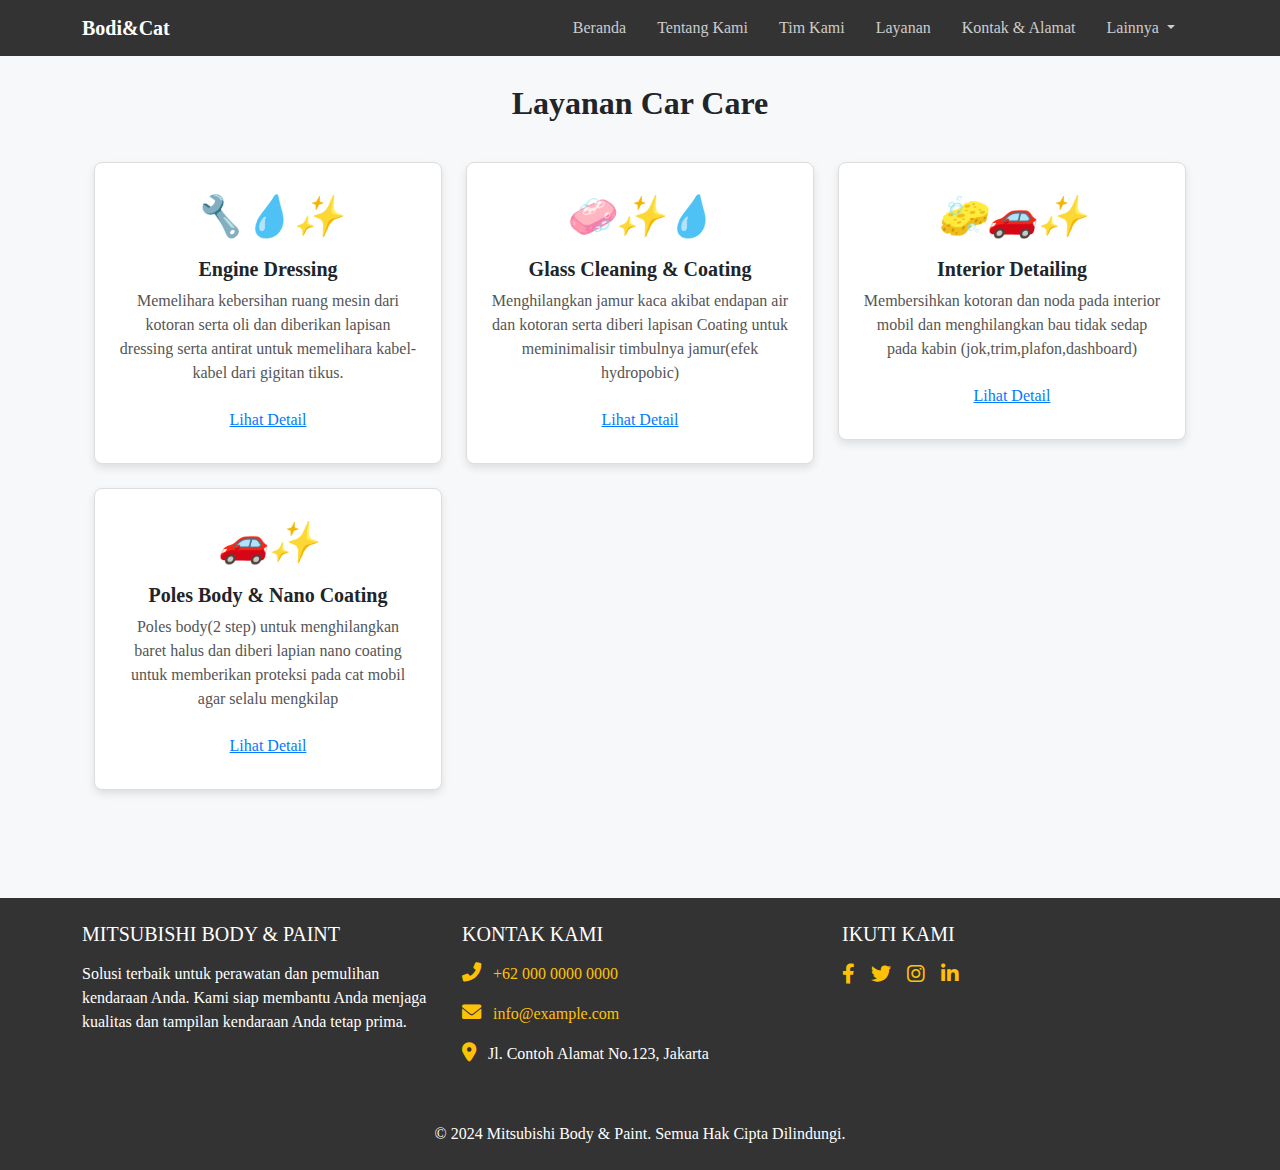
<file: carcare.html>
<!DOCTYPE html>
<html lang="en">
<head>
    <meta charset="UTF-8">
    <meta name="viewport" content="width=device-width, initial-scale=1.0">
    <title>Layanan Car Care - Mitsubishi Body and Paint</title>
    <!-- Bootstrap CSS -->
    <link rel="stylesheet" href="https://cdnjs.cloudflare.com/ajax/libs/font-awesome/6.0.0-beta3/css/all.min.css">
    <link href="https://cdn.jsdelivr.net/npm/bootstrap@5.3.0/dist/css/bootstrap.min.css" rel="stylesheet">
    <!-- Custom CSS -->
    <style>
        body{
    font-family: 'Times New Roman', Times, serif;
    font-size: 18;
}
        .navbar {
    background-color: #333;
}
.navbar-brand {
    font-weight: bold;
    color: #fff;
}
.navbar-brand:hover {
    color: #fff;
}
.nav-link {
    color: #ccc !important;
    margin-right: 15px;
}
.nav-link:hover {
    color: #fff !important;
}
.btn-cta {
    background-color: #ff4d4d;          
    color: #fff;
    border-radius: 20px;
    padding: 8px 16px;
    transition: background-color 0.3s;
}
.btn-cta:hover {
    background-color: #e63946;
}
        /* Styling section */
        .car-care-section {
            padding: 60px 0;
            background-color: #f7f8fa;
        }
        .car-care-section h2 {
            font-weight: bold;
            margin-bottom: 40px;
            text-align: center;
        }
        .service-card {
            border: 1px solid #ddd;
            border-radius: 8px;
            background-color: #fff;
            box-shadow: 0 4px 8px rgba(0, 0, 0, 0.1);
            padding: 20px;
            transition: transform 0.3s ease;
        }
        .service-card:hover {
            transform: translateY(-10px);
        }
        .service-card i {
            font-size: 40px;
            color: #007bff;
            margin-bottom: 15px;
        }
        .service-card h5 {
            font-weight: bold;
            margin-top: 10px;
        }
        .service-card p {
            color: #555;
        }
        .service-btn {
            color: #007bff;
            text-decoration: underline;
        }
       /* Teks dan ikon sosial media */
/* Style dasar footer */
.footer {
    background-color: #333;
    color: #ffffff;
    padding: 40px 0;
}
/* Ikon kontak */
.footer .contact-info i {
    font-size: 1.2rem;
    color: #ffc107;
    transition: color 0.3s ease;
}
/* Animasi hover ikon */
.footer .contact-info i:hover {
    color: #ffffff;
}
/* Teks dan ikon sosial media */
.footer a {
    color: #ffc107;
    text-decoration: none;
    transition: color 0.3s ease;
}
.footer a:hover {
    color: #ffffff;
}
    </style>
</head>
<body>
    <!-- Navbar Section -->
    <nav class="navbar navbar-expand-lg navbar-dark fixed-top">
        <div class="container">
            <!-- Brand/Logo -->
            <a class="navbar-brand" href="index.html"> Bodi&Cat</a>

            <!-- Toggler for mobile view -->
            <button class="navbar-toggler" type="button" data-bs-toggle="collapse" data-bs-target="#navbarNav"
                aria-controls="navbarNav" aria-expanded="false" aria-label="Toggle navigation">
                <span class="navbar-toggler-icon"></span>
            </button>

            <!-- Navbar Links -->
            <div class="collapse navbar-collapse" id="navbarNav">
                <ul class="navbar-nav ms-auto">
                    <li class="nav-item">
                        <a class="nav-link active" aria-current="page" href="index.html">Beranda</a>
                    </li>
                    <li class="nav-item">
                        <a class="nav-link" href="index.html">Tentang Kami</a>
                    </li>
                    <li class="nav-item">
                        <a class="nav-link" href="index.html">Tim Kami</a>
                    </li>
                    <li class="nav-item">
                        <a class="nav-link" href="index.html">Layanan</a>
                    </li>
                    <li class="nav-item">
                        <a class="nav-link" href="index.html">Kontak & Alamat</a>
                    </li>
                    <!-- Dropdown Menu khusus untuk Karir dan Testimoni -->
                    <li class="nav-item dropdown">
                        <a class="nav-link dropdown-toggle" href="#" id="navbarDropdown" role="button"
                            data-bs-toggle="dropdown" aria-expanded="false">
                            Lainnya
                        </a>
                        <ul class="dropdown-menu" aria-labelledby="navbarDropdown">
                            <li><a class="dropdown-item" href="carcare.html">Layanan Car Care</a></li>
                            <li><a class="dropdown-item" href="mitra&kerjasama.html">Mitra & Kerja Sama</a></li>
                            <li><a class="dropdown-item" href="gallerservis.html">Gallery Service</a></li>
                        </ul>
                    </li>
                </ul>
            </div>
        </div>
    </nav>
    <!-- Layanan Car Care Section -->
    <section id="car-care" class="car-care-section">
        <div class="container p-4">
            <h2>Layanan Car Care</h2>

            <div class="row">
                <!-- Service Item 1 -->
                <div class="col-md-4 mb-4">
                    <div class="service-card text-center p-4">
                        <i class="bi bi-droplet-half">🔧💧✨</i> <!-- Ikon -->
                        <h5>Engine Dressing</h5>
                        <p>Memelihara kebersihan ruang mesin dari kotoran serta oli dan diberikan lapisan
                            dressing serta antirat untuk memelihara kabel-kabel dari gigitan tikus.
                        </p>
                        <button class="btn service-btn" onclick="showServiceDetail('Engine Dressing')">Lihat Detail</button>
                    </div>
                </div>
                <!-- Service Item 2 -->
                <div class="col-md-4 mb-4">
                    <div class="service-card text-center p-4">
                        <i class="bi bi-flower3">🧼✨💧</i> <!-- Ikon -->
                        <h5>Glass Cleaning & Coating</h5>
                        <p>Menghilangkan jamur kaca akibat endapan air dan kotoran serta diberi lapisan Coating
                            untuk meminimalisir timbulnya jamur(efek hydropobic)
                        </p>
                        <button class="btn service-btn" onclick="showServiceDetail('Glass cleaning & Coating')">Lihat Detail</button>
                    </div>
                </div>
                <!-- Service Item 3 -->
                <div class="col-md-4 mb-4">
                    <div class="service-card text-center p-4">
                        <i class="bi bi-brightness-alt-high">🧽🚗✨</i> <!-- Ikon -->
                        <h5>Interior Detailing</h5>
                        <p>Membersihkan kotoran dan noda pada interior mobil dan menghilangkan bau tidak sedap pada kabin 
                            (jok,trim,plafon,dashboard)
                        </p>
                        <button class="btn service-btn" onclick="showServiceDetail('Interior Detailing')">Lihat Detail</button>
                    </div>
                </div>

                <!-- Service Item 4 -->
                <div class="col-md-4 mb-4">
                    <div class="service-card text-center p-4">
                        <i class="bi bi-shield">🚗✨</i> <!-- Ikon -->
                        <h5>Poles Body & Nano Coating</h5>
                        <p>Poles body(2 step) untuk menghilangkan baret halus dan diberi lapian nano coating untuk
                            memberikan proteksi pada cat mobil agar selalu mengkilap
                        </p>
                        <button class="btn service-btn" onclick="showServiceDetail('Poles Body & Nano Coating')">Lihat Detail</button>
                    </div>
                </div>
                
            </div>
        </div>
    </section>

    <!-- Modal for Service Details -->
    <div class="modal fade" id="serviceDetailModal" tabindex="-1" aria-labelledby="serviceDetailModalLabel" aria-hidden="true">
        <div class="modal-dialog modal-dialog-centered">
            <div class="modal-content">
                <div class="modal-header">
                    <h5 class="modal-title" id="serviceDetailModalLabel">Detail Layanan</h5>
                    <button type="button" class="btn-close" data-bs-dismiss="modal" aria-label="Close"></button>
                </div>
                <div class="modal-body" id="serviceDetailContent">
                    <!-- Detail Layanan akan dimasukkan secara dinamis di sini -->
                </div>
                <div class="modal-footer">
                    <button type="button" class="btn btn-secondary" data-bs-dismiss="modal">Tutup</button>
                </div>
            </div>
        </div>
    </div>
    <footer class="footer mt-auto py-4">
        <div class="container">
            <div class="row text-center text-md-start">
                <!-- Kolom logo dan deskripsi singkat -->
                <div class="col-md-4 mb-4" id="kontak">
                    <h5 class="text-uppercase mb-3">Mitsubishi Body & Paint</h5>
                    <p>Solusi terbaik untuk perawatan dan pemulihan kendaraan Anda. Kami siap membantu Anda menjaga kualitas dan tampilan kendaraan Anda tetap prima.</p>
                </div>
    
                <!-- Kolom kontak -->
                <div class="col-md-4 mb-4 contact-info">
                    <h5 class="text-uppercase mb-3">Kontak Kami</h5>
                    <p><i class="fas fa-phone-alt me-2"></i> <a href="tel:+62000000000">+62 000 0000 0000</a></p>
                    <p><i class="fas fa-envelope me-2"></i> <a href="mailto:info@example.com">info@example.com</a></p>
                    <p><i class="fas fa-map-marker-alt me-2"></i> Jl. Contoh Alamat No.123, Jakarta</p>
                </div>
    
                <!-- Kolom media sosial -->
                <div class="col-md-4 mb-4">
                    <h5 class="text-uppercase mb-3">Ikuti Kami</h5>
                    <div class="d-flex justify-content-center justify-content-md-start">
                        <a href="#" class="me-3"><i class="fab fa-facebook-f fa-lg"></i></a>
                        <a href="#" class="me-3"><i class="fab fa-twitter fa-lg"></i></a>
                        <a href="#" class="me-3"><i class="fab fa-instagram fa-lg"></i></a>
                        <a href="#" class="me-3"><i class="fab fa-linkedin-in fa-lg"></i></a>
                    </div>
                </div>
            </div>
    
            <!-- Footer bawah -->
            <div class="text-center mt-3">
                <p class="mb-0">&copy; 2024 Mitsubishi Body & Paint. Semua Hak Cipta Dilindungi.</p>
            </div>
        </div>
    </footer>
    <!-- Bootstrap dan Custom JavaScript -->
    <script src="https://cdn.jsdelivr.net/npm/bootstrap@5.3.0/dist/js/bootstrap.bundle.min.js"></script>
    <script>
        // Function to display service details dynamically in modal
        function showServiceDetail(serviceName) {
            const serviceDetailContent = {
                'Cuci Mobil Eksterior': 'Layanan cuci eksterior menggunakan bahan ramah lingkungan untuk menjaga kilau kendaraan Anda.',
                'Detailing Interior': 'Membersihkan setiap sudut interior mobil untuk kenyamanan berkendara yang lebih baik.',
                'Waxing & Polishing': 'Memberikan perawatan wax dan poles untuk hasil maksimal pada cat mobil.',
                'Pelindung Cat': 'Melindungi cat mobil dari goresan, debu, dan cuaca yang ekstrim.',
                'Pembersihan Mesin': 'Membersihkan mesin dari kotoran yang menempel untuk performa mesin yang optimal.',
                'Anti Karat': 'Pelapisan anti karat yang melindungi bagian bawah dan dalam bodi mobil Anda.'
            };

            // Set modal title and content dynamically
            document.getElementById('serviceDetailModalLabel').innerText = serviceName;
            document.getElementById('serviceDetailContent').innerText = serviceDetailContent[serviceName] || 'Detail layanan tidak tersedia.';

            // Show the modal
            const serviceDetailModal = new bootstrap.Modal(document.getElementById('serviceDetailModal'));
            serviceDetailModal.show();
        }
    </script>
</body>
</html>
</file>
